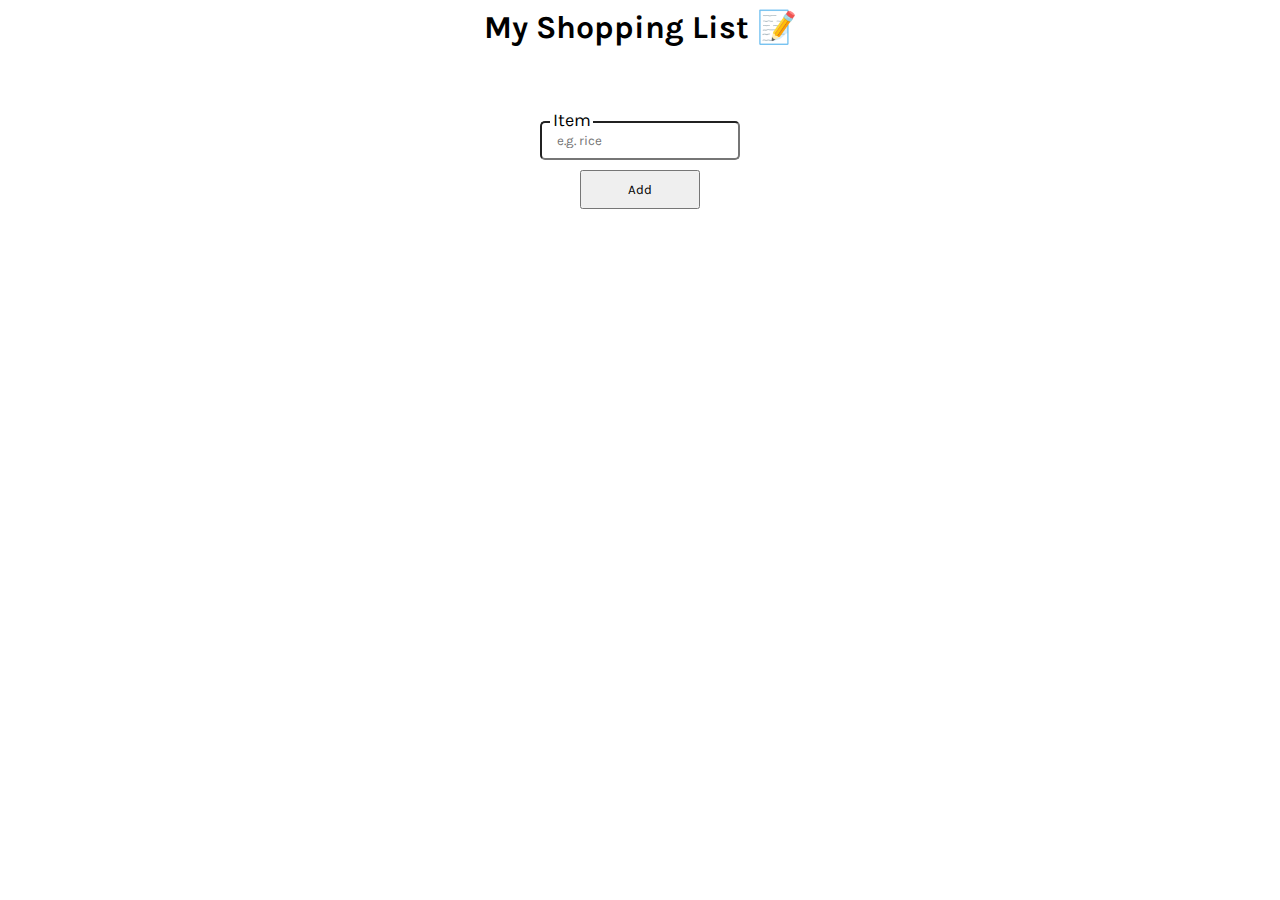
<file: Methods and Loops/index.html>
<html>
    <head>
        <link rel="stylesheet" href="index.css" />
        <link rel="preconnect" href="https://fonts.googleapis.com" />
        <link rel="preconnect" href="https://fonts.gstatic.com" crossorigin />
        <link
            href="https://fonts.googleapis.com/css2?family=Karla:wght@400;800&display=swap"
            rel="stylesheet"
        />
    </head>

    <body>
        <h1>My Shopping List 📝</h1>
        <div class="container">
            <ul id="list"></ul>
            <label for="item-input">Item</label>
            <input type="text" id="item-input" placeholder="e.g. rice" />
            <button id="add-item-btn">Add</button>
        </div>
        <script src="includes.js"></script>
    </body>
</html>
</file>
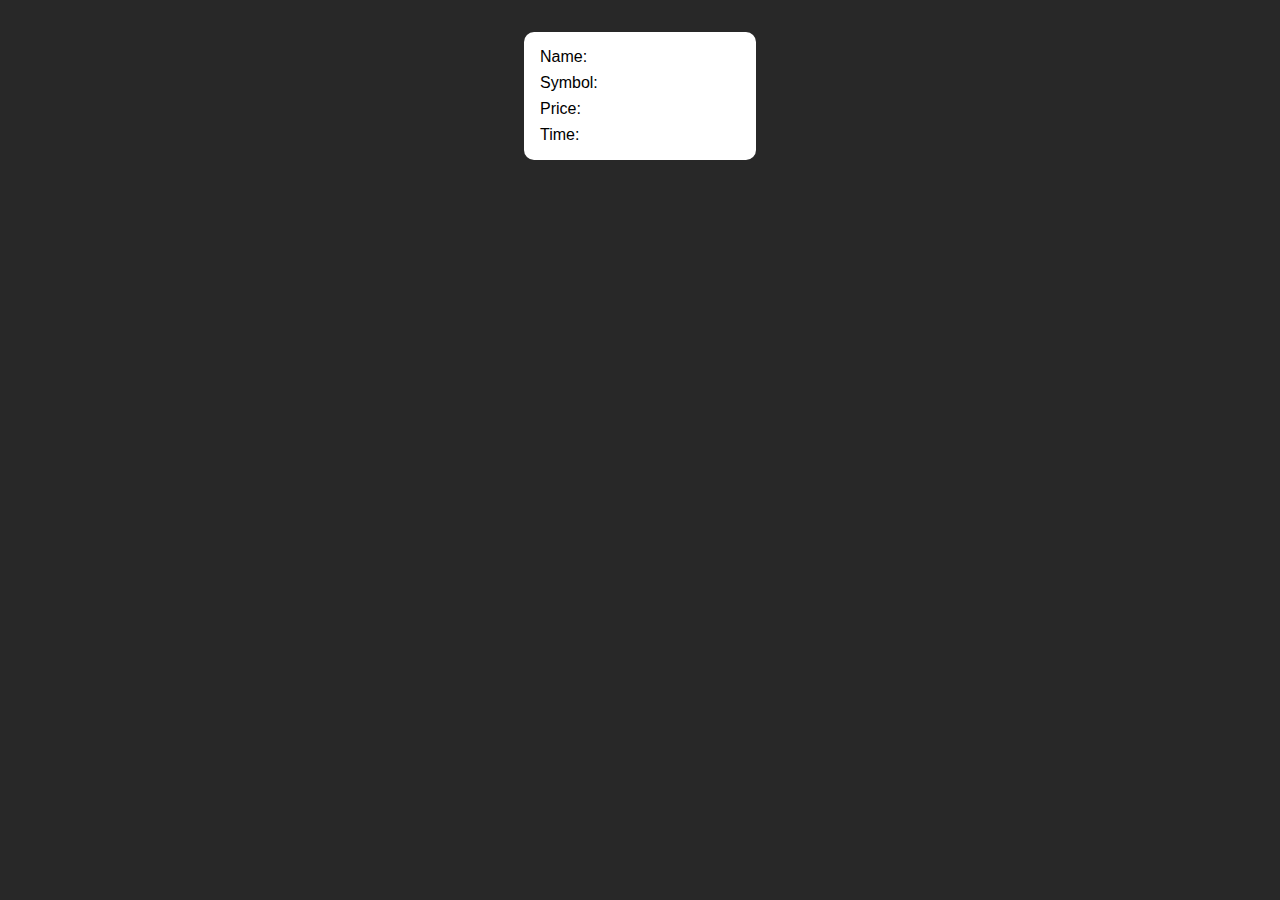
<file: Advance Foundations/Super Challenge - Stock Ticker App/index.html>
<!doctype html>
<html>
    <head>
        <title>Stock Ticker</title>
        <link rel="stylesheet" href="index.css" />
    </head>
    <body>
        <main class="stock-display-container">
            <div>Name: <span id="name"></span></div>
            <div>Symbol: <span id="symbol"></span></div>
            <div>
                Price: <span id="price"></span><span id="price-icon"></span>
            </div>
            <div>Time: <span id="time"></span></div>
        </main>
        <script src="index.js" type="module"></script>
    </body>
</html>
</file>
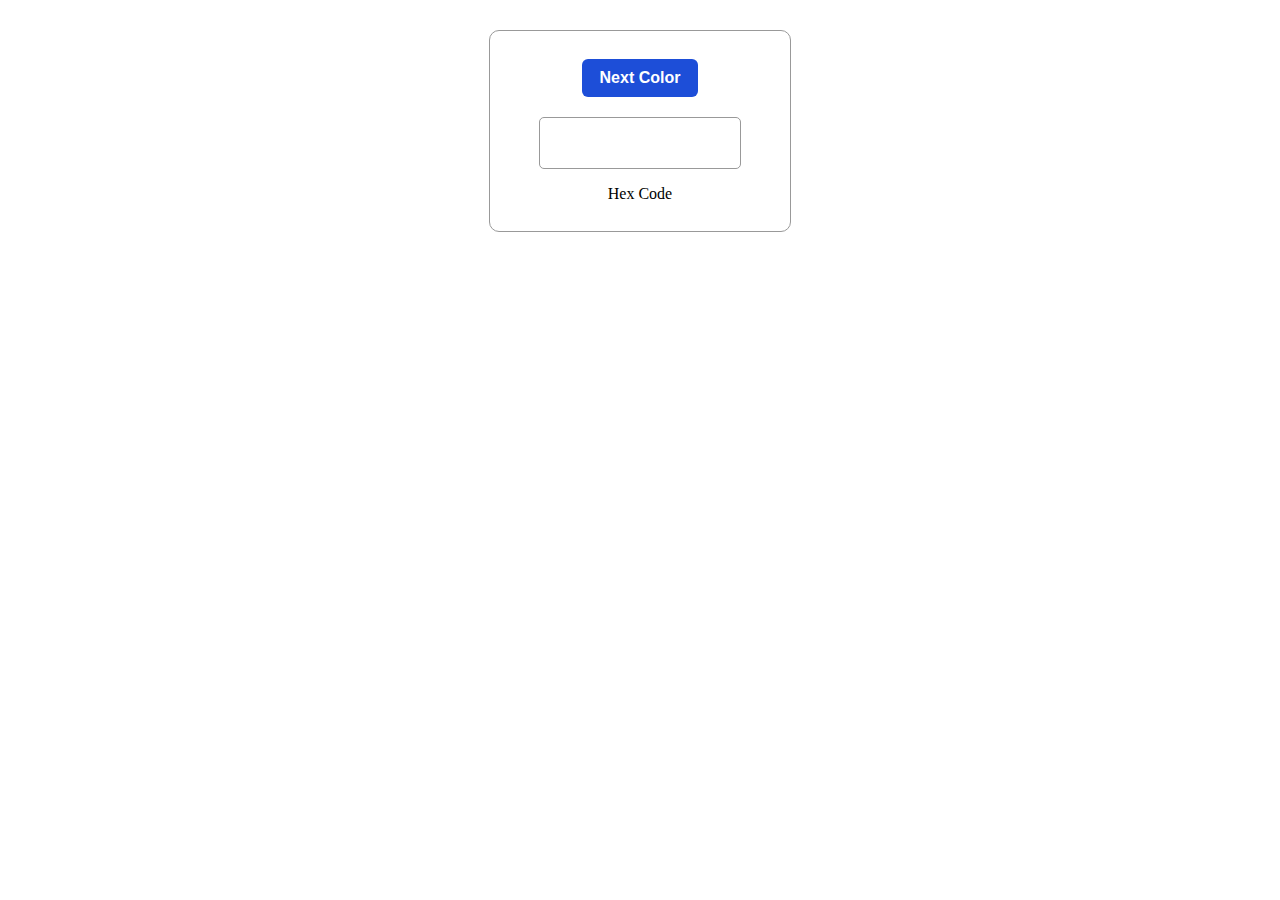
<file: Advance Function Pattern and Generators/Generator Challenge/index.html>
<!doctype html>
<html>
    <head>
        <title>Generators</title>
        <link rel="stylesheet" href="index.css">
    </head>
    <body>
    <main>
        <button id="nextColorButton">Next Color</button>
        <div id="colorDisplay" class="color-display"></div>
        <p id="colorText" class="color-text">Hex Code</p>
    </main>
        <script src="index.js"></script>
    </body>
</html>
</file>
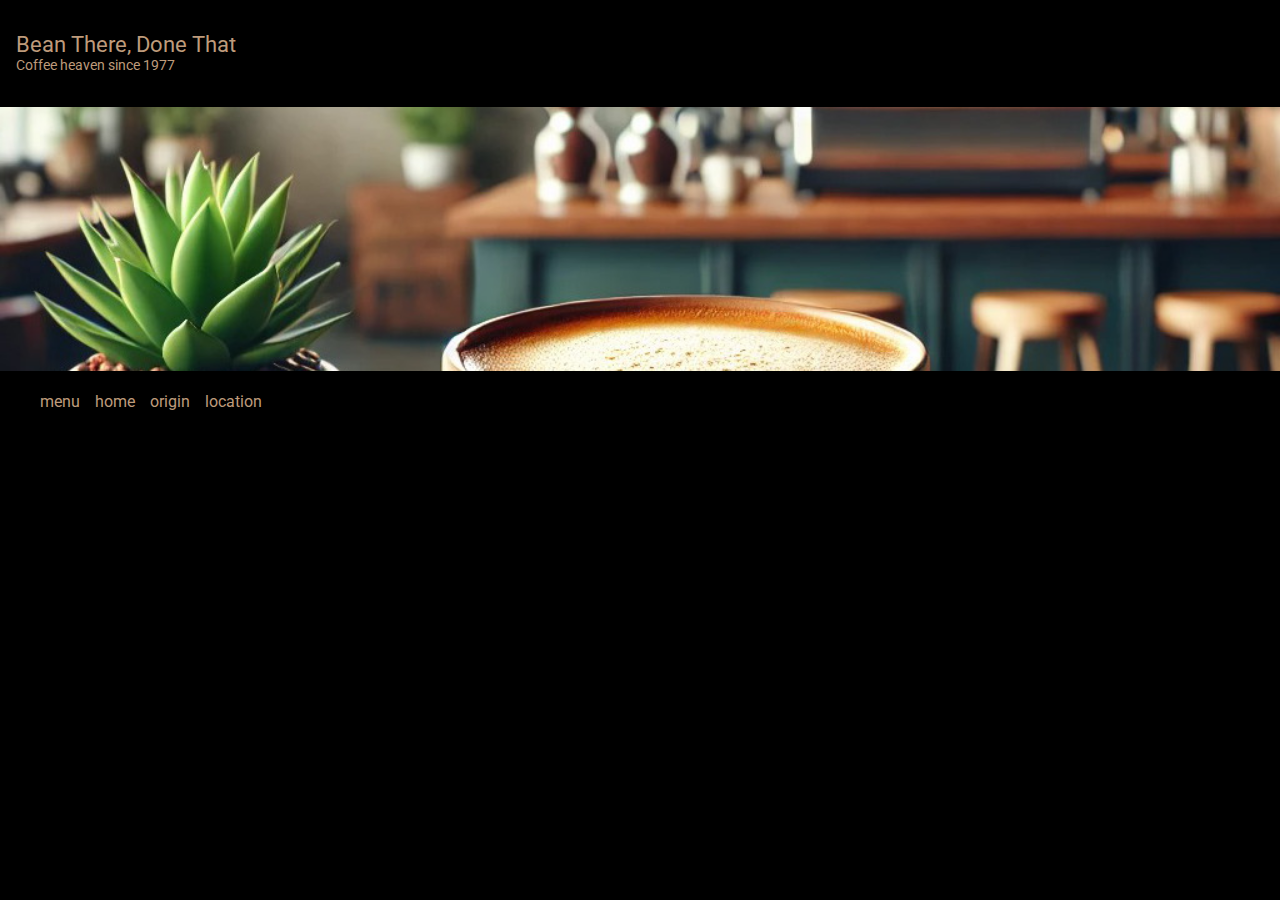
<file: Advance Function Pattern and Generators/Super Challenge - Generators And Debouncing/index.html>
<!doctype html>
<html>
    <head>
        <title></title>
        <link rel="stylesheet" href="index.css">
        <link rel="preconnect" href="https://fonts.googleapis.com">
        <link rel="preconnect" href="https://fonts.googleapis.com">
        <link rel="preconnect" href="https://fonts.gstatic.com" crossorigin>
        <link href="https://fonts.googleapis.com/css2?family=Roboto:ital,wght@0,100;0,300;0,400;0,500;0,700;0,900;1,100;1,300;1,400;1,500;1,700;1,900&display=swap" rel="stylesheet">
    </head>
    <body>
        <header>
            <h1>Bean There, Done That</h1>
            <h2>Coffee heaven since 1977</h2>
        </header>
        <section class="hero"></section>
        <nav>
            <ul>
                <li><a href="/">menu</a></li>
                <li><a href="/">home</a></li>
                <li><a href="/">origin</a></li>
                <li><a href="/">location</a></li>
            </ul>
        </nav>
        <script type="module" src="index.js"></script>
    </body>
</html>
</file>
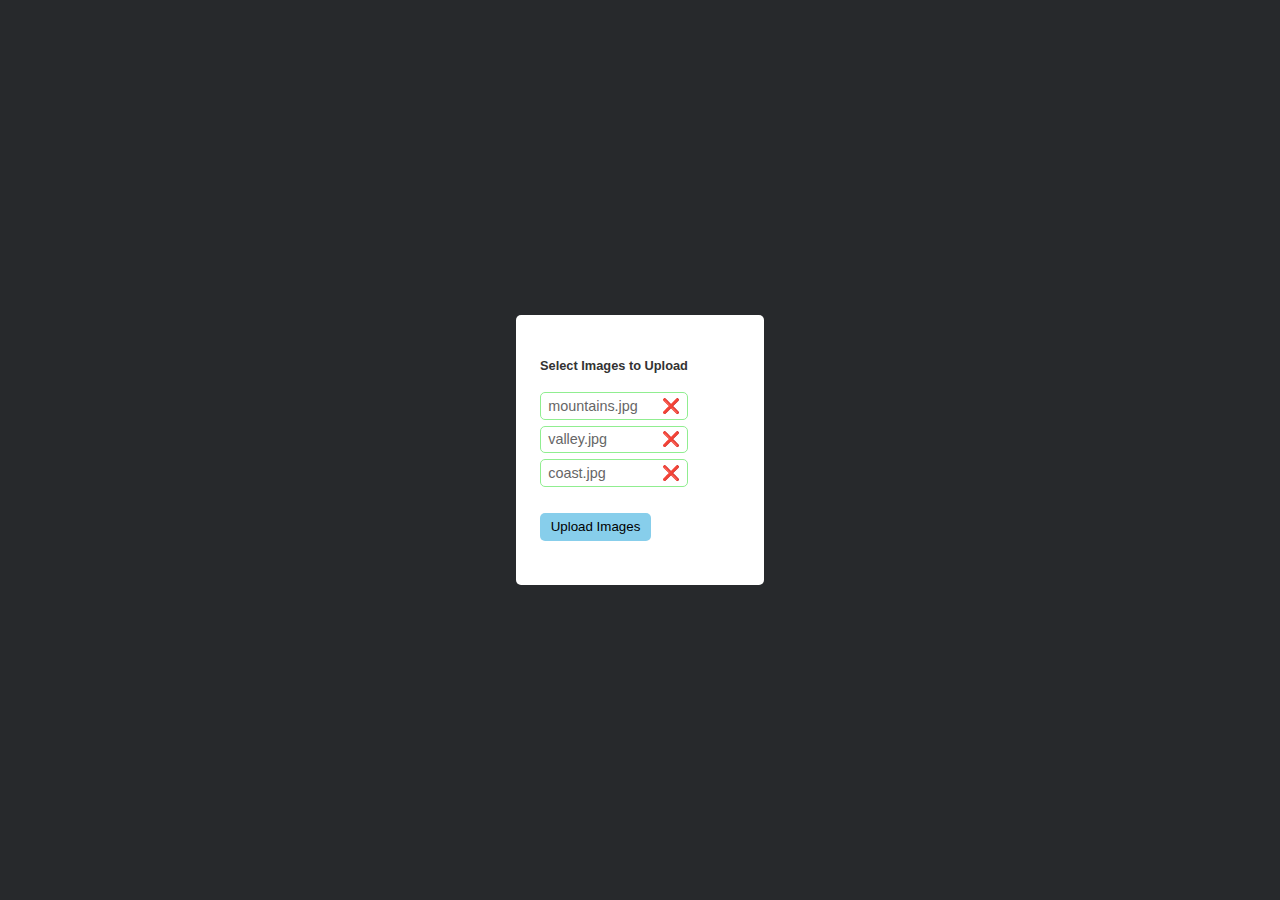
<file: Asynchronous JavaScript & API/Super Challenge - Async Image Load/index.html>
<!doctype html>
<html>

<head>
	<title>Upload Images</title>
	<link rel="stylesheet" href="index.css">
</head>

<body>
	<main>
		<section id="upload-container">
			<h2>Select Images to Upload</h2>
			<div class="image-file">mountains.jpg <span>❌</span></div>
			<div class="image-file">valley.jpg <span>❌</span></div>
			<div class="image-file">coast.jpg <span>❌</span></div>
			<button id="submit-imgs" aria-controls="upload images">Upload Images</button>
		</section>
		<section class="img-container" id="img-container">
		</section>
	</main>
	<script type="module" src="index.js"></script>
</body>

</html>
</file>
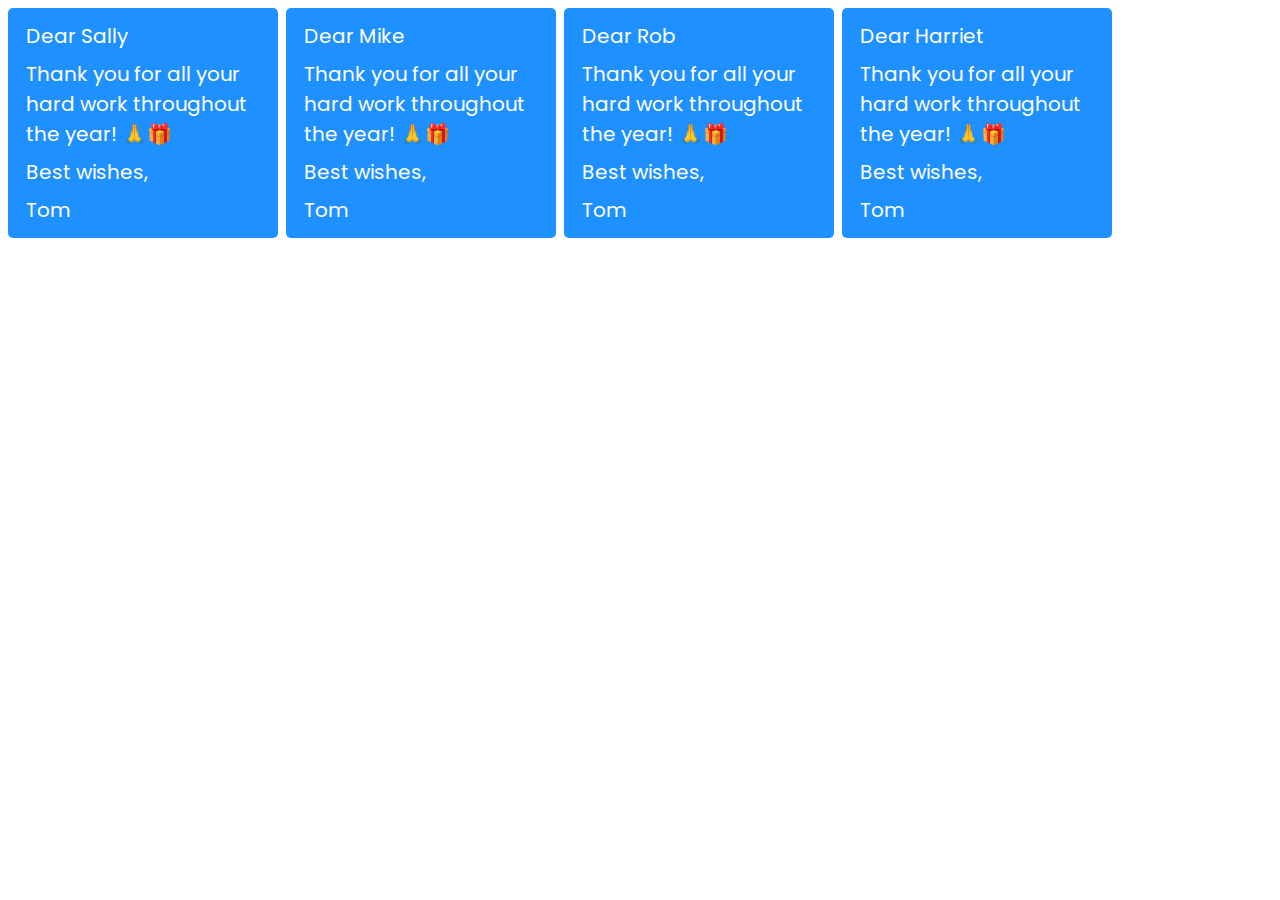
<file: Function Expressions & Parameters/Rest Parameter Challenge/index.html>
<!doctype html>
<html>

	<head>
		<title>Gift Labels</title>
		<link rel="stylesheet" href="index.css">
		<link rel="preconnect" href="https://fonts.googleapis.com">
		<link rel="preconnect" href="https://fonts.gstatic.com" crossorigin>
		<link href="https://fonts.googleapis.com/css2?family=Poppins&display=swap" rel="stylesheet">
	</head>

	<body>
		<div id="labels-container" class="labels-container"></div>
		<script src="index.js"></script>
	</body>

</html>
</file>
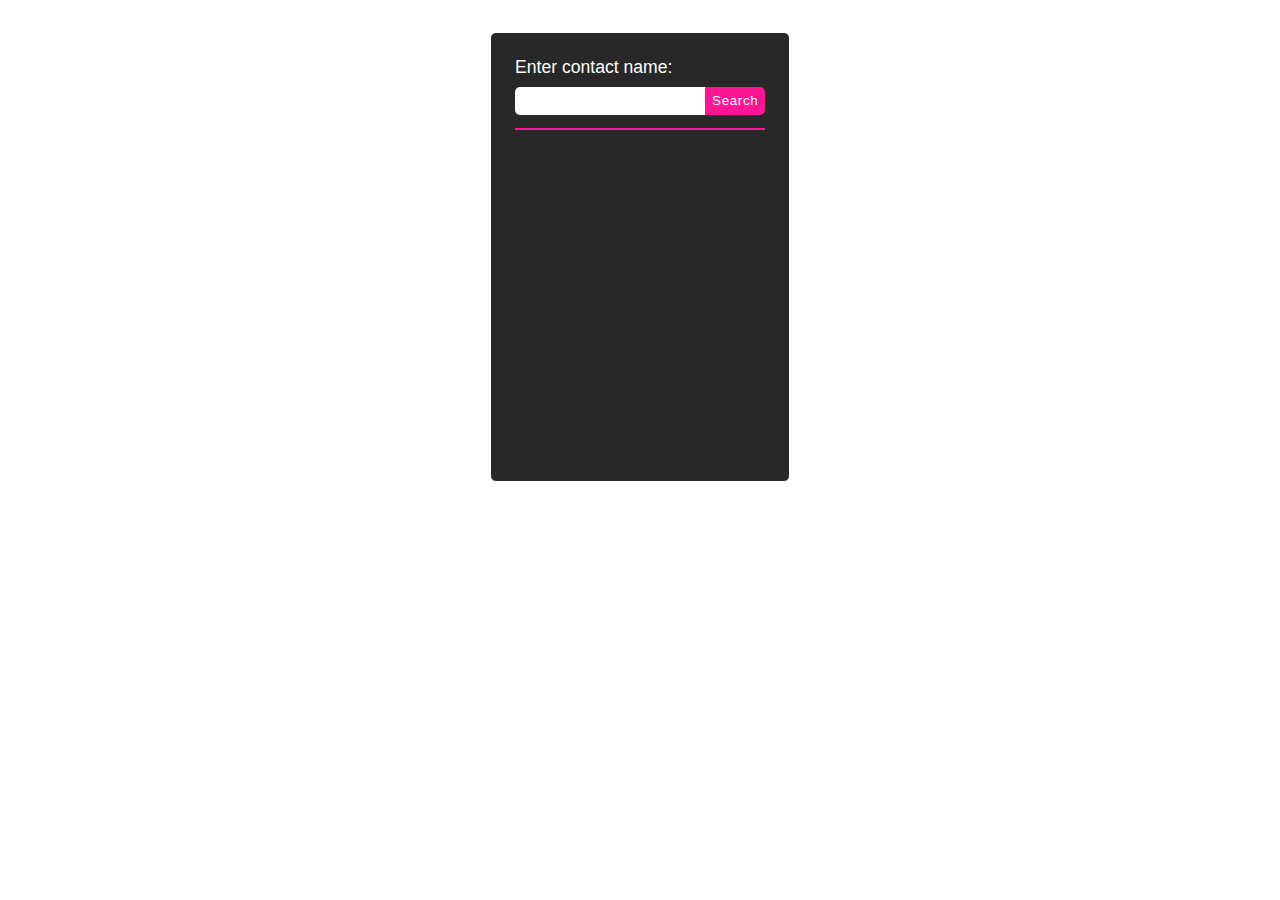
<file: Methods and Loops/Super Challenge - Contact Searcu/index.html>
<!doctype html>
<html>

<head>
	<title>Contacts Search</title>
	<link rel="stylesheet" href="index.css">
</head>

<body>
	<main>
		<label for="pattern-search-input">
            Enter contact name:
        </label>
		<div class="input-area">
			<input type="text" id="pattern-search-input">
			<button id="pattern-search-submit">Search</button>
		</div>
        <hr>
		<section id="contact-display" class="contact-display"></section>
	</main>
	<script src="index.js" type="module"></script>
</body>

</html>
</file>
<file: Methods and Loops/index.css>
html,
body,
* {
    box-sizing: border-box;
    font-family: "Karla", sans-serif;
}

h1 {
    text-align: center;
}

.container {
    display: flex;
    flex-direction: column;
    gap: 10px;
    width: 200px;
    margin: 0 auto;
}

.list-item,
input[type="text"] {
    border-radius: 5px;
}

.list-item {
    border: 2px solid skyblue;
    min-width: 100%;
    padding: 8px 13px;
    background-color: whitesmoke;
    font-weight: bold;
    margin-bottom: 2px;
}

ul {
    list-style: none;
    padding-left: 0;
}

input[type="text"] {
    width: 100%;
    padding: 10px 15px;
}

label {
    font-size: 18px;
    margin-bottom: -20px;
    margin-left: 10px;
    padding-left: 3px;
    z-index: 1000;
    background-color: white;
    width: 43px;
}

button {
    width: 60%;
    margin: 0 auto;
    padding: 10px 17px;
    cursor: pointer;
}
</file>
<file: Advance Foundations/Super Challenge - Stock Ticker App/index.css>
html,
body {
    margin: 0;
    padding: 0;
    background-color: #282828;
    font-family: Verdana, Geneva, Tahoma, sans-serif;
}

.stock-display-container {
    width: 200px;
    margin: 2em auto;
    padding: 1em;
    border-radius: 10px;
    display: flex;
    flex-direction: column;
    gap: 0.5em;
    background-color: white;
}

img {
    max-width: 15px;
    margin-left: 5px;
}
</file>
<file: Advance Function Pattern and Generators/Generator Challenge/index.css>
html, body {
    margin: 0;
    padding: 0;
}

main {
    display: flex;
    flex-direction: column;
    border: 1px solid #999;
    width: 300px;
    height: 200px;
    margin: 0 auto;
    align-items: center;
    justify-content: center;
    margin-top: 30px;
    border-radius: 10px
}

.color-display {
    width: 200px;
    height: 50px;
    border: 1px solid #999;
    text-align: center;
    margin-top: 20px;
    border-radius: 5px;
}

p {
    margin-bottom: 0;
}

button {
    display: inline-block;
    padding: 0.5rem 1rem;
    border-radius: 0.375rem;
    font-size: 1rem;
    font-weight: 600;
    text-align: center;
    color: #ffffff;
    background-color: #1d4ed8;
    border: 2px solid transparent;
    transition: background-color 0.2s ease, border-color 0.2s ease, box-shadow 0.2s ease;
}

button:hover {
    background-color: #2563eb;
}

button:focus {
    outline: none;
    box-shadow: 0 0 0 4px rgba(59, 130, 246, 0.5);
}

button:active {
    background-color: #1e40af;
}
</file>
<file: Advance Function Pattern and Generators/Super Challenge - Generators And Debouncing/index.css>
body {
    font-family: 'Roboto', sans-serif;
    display: flex;
    flex-direction: column;
    background-color: #000000;
    gap: 5px;
    margin: 0;
}

header {
    padding: 1em;
}

h1 {
    font-size: 1.4em;
    margin-bottom: 0;
}

h2 {
    font-size: .9em;
    margin-top: 0;
}

h1, h2, li {
    color: #be9b7b;
    font-weight: 400;
}

ul {
    display: flex;
    gap: 15px;
}

li {
    list-style-type: none;
}

a {
    color: #be9b7b;
    text-decoration: none;
}

a:hover{
    color: whitesmoke;
}

a:active, a:focus {
    color: fuchsia;
}

a:visited {
    color: #999;
}

section {
    padding: 2em 0;
    width: 100%;
    text-align: center;
    background-color: #be9b7b;
}

.hero {
    background-image: url('./cafe.jpg');
    min-height: 200px;
    background-size: cover;
}

p {
    margin: 0 1em;
    text-align: left
}
</file>
<file: Asynchronous JavaScript & API/Super Challenge - Async Image Load/index.css>
html, body {
    margin: 0;
    padding: 0;
    background: #27292c;
}

body {
    height: 100vh;
    display: flex;
    align-items: center;
    font-family: Tahoma, sans-serif;
}

h2 {
    font-size: 80%;
    color: #333;
    margin: 1.5em 0;
}

main {
    min-width: 200px;
    margin: 0 auto;
    border-radius: 5px;
    padding: 1.5em;
    display: flex;
    background-color: white;
}

.image-file {
    border: 1px solid lightgreen;
    padding: .3em .5em;
    font-size: 90%;
    color: #666;
    display: flex;
    justify-content: space-between;
    margin-bottom: .4em;
    border-radius: 5px;
}

.image-file-loaded {
    border: 1px solid lightgreen;
    padding: .3em .5em;
    font-size: 90%;
    color: #666;
    display: flex;
    justify-content: space-between;
    margin-bottom: .4em;
    border-radius: 5px;
    background-color: lightgreen;
    color: #333;
    }

button {
    margin: 1.5em 0;
    padding: .5em .8em;
    border: 0;
    font-family: Verdana, Geneva, Tahoma, sans-serif;
    background-color: skyblue;
    border-radius: 5px;
}

button:focus {
    outline: 2px solid #005fcc;
    outline-offset: 2px;
}

button:hover {
    color: skyblue;
    background-color: #666;
}

button:active {
    background-color: #333;
    color: #fff;
}

img {
    width: 100px
}

.img-container {
    display: flex;
    gap: 5px;
}
</file>
<file: Function Expressions & Parameters/Rest Parameter Challenge/index.css>
html, body {
    margin: 0;
    padding: 0;
    font-family: 'Poppins';
}

.labels-container {
    display: flex;
    flex-wrap: wrap;
    gap: 8px;
    padding: 8px;
}

p {
    margin: 8px;
    font-size: 20px;
}

.label-card {
    border-radius: 5px;
    width: 250px;
    padding: 5px 10px;
    color: white;
    background-color: dodgerblue;
}
</file>
<file: Methods and Loops/Super Challenge - Contact Searcu/index.css>
html, body {
    margin: 0;
    padding: 0;
    color: white;
    font-family: Verdana, Geneva, Tahoma, sans-serif;
}

main {
    width: 250px;
    border: 1px solid;
    margin: 2em auto;
    padding: 1.5em;
    min-height: 400px;
    background-color: #282828;
    border-radius: 6px;
}

label {
    display: block;
    margin-bottom: .5em;
    font-size: 110%;
}

.input-area {
    display: flex;
    justify-content: center;
    margin-bottom: .8em;
}

input[type="text"]{
    width: 100%;
    border-bottom-left-radius: 5px;
    border-top-left-radius: 5px;
    border: none;
    padding: .4em;
}

button {
    border: none;
    border-bottom-right-radius: 5px;
    border-top-right-radius: 5px;
    background-color: deeppink;
    color: white;
    padding: .5em;
    letter-spacing: .05em;
}

hr {
    border: 1px solid deeppink;
}

.contact-display {
    display: flex;
    flex-direction: column;
    gap: .5em;
}

.contact-card {
    background-color: whitesmoke;
    color: #222;
    padding: 1em;
    border-radius: 6px;
}

p {
    margin: 0 0 .8em 0;
}

p:last-child {
    margin-bottom: 0px;  
}
</file>
